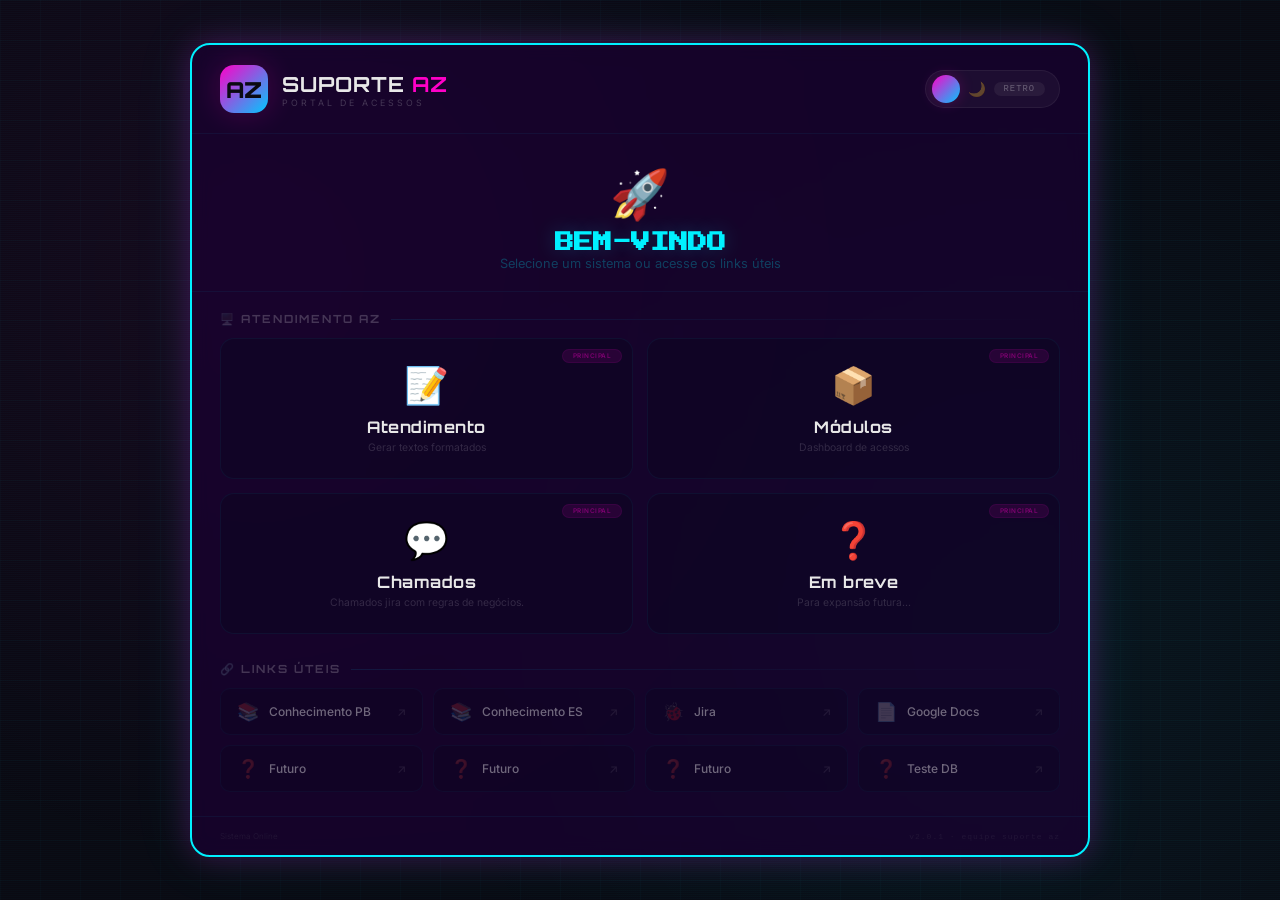
<file: index.html>
<!DOCTYPE html>
<html lang="pt-BR">

<head>
    <meta charset="UTF-8">
    <meta name="viewport" content="width=device-width, initial-scale=1.0">
    <title>Atendimento AZ - Hub</title>
    <link
        href="https://fonts.googleapis.com/css2?family=Press+Start+2P&family=Orbitron:wght@400;700;900&family=Inter:wght@300;400;600;700;800&display=swap"
        rel="stylesheet">
    <style>
        /* ============================================================
           RESET E CONFIGURAÇÕES GERAIS
           ============================================================ */
        * {
            margin: 0;
            padding: 0;
            box-sizing: border-box;
        }

        body {
            background-color: #0a0a12;
            color: #00f0ff;
            font-family: 'Inter', sans-serif;
            min-height: 100vh;
            display: flex;
            justify-content: center;
            align-items: center;
            position: relative;
            transition: background-color 0.4s ease, color 0.4s ease;
            padding: 20px;
        }

        /* EFEITO DE PARTÍCULAS (ESTRELAS) */
        body::before {
            content: '';
            position: fixed;
            top: 0;
            left: 0;
            width: 100%;
            height: 100%;
            background:
                radial-gradient(circle at 20% 30%, rgba(255, 0, 240, 0.05) 0%, transparent 50%),
                radial-gradient(circle at 80% 70%, rgba(0, 240, 255, 0.05) 0%, transparent 50%);
            pointer-events: none;
            z-index: 0;
            transition: background 0.4s ease;
        }

        .star {
            position: fixed;
            background: white;
            border-radius: 50%;
            animation: twinkle var(--duration) infinite ease-in-out;
            opacity: 0;
            z-index: 0;
            pointer-events: none;
        }

        @keyframes twinkle {

            0%,
            100% {
                opacity: 0;
            }

            50% {
                opacity: var(--opacity);
            }
        }

        /* EFEITO DE SCANLINES */
        .scanlines {
            position: fixed;
            top: 0;
            left: 0;
            width: 100%;
            height: 100%;
            background: linear-gradient(rgba(0, 240, 255, 0.02) 1px, transparent 1px);
            background-size: 100% 2px;
            pointer-events: none;
            z-index: 1;
            animation: scanline 8s linear infinite;
            transition: background 0.4s ease;
        }

        @keyframes scanline {
            0% {
                background-position: 0 0;
            }

            100% {
                background-position: 0 100%;
            }
        }

        /* EFEITO DE GRID */
        .grid-bg {
            position: fixed;
            top: 0;
            left: 0;
            width: 100%;
            height: 100%;
            background:
                linear-gradient(rgba(0, 240, 255, 0.02) 1px, transparent 1px),
                linear-gradient(90deg, rgba(0, 240, 255, 0.02) 1px, transparent 1px);
            background-size: 40px 40px;
            pointer-events: none;
            z-index: 0;
            transition: background 0.4s ease;
        }

        /* ============================================================
           CONTAINER PRINCIPAL
           ============================================================ */
        .portal-container {
            position: relative;
            z-index: 10;
            width: 100%;
            max-width: 900px;
            padding: 0;
            background: rgba(26, 0, 51, 0.7);
            border: 2px solid #00f0ff;
            border-radius: 20px;
            box-shadow:
                0 0 30px rgba(255, 0, 240, 0.2),
                0 0 60px rgba(0, 240, 255, 0.1);
            backdrop-filter: blur(10px);
            transition: all 0.4s ease;
            overflow: hidden;
        }

        /* ============================================================
           HEADER
           ============================================================ */
        .portal-header {
            display: flex;
            justify-content: space-between;
            align-items: center;
            padding: 20px 28px;
            border-bottom: 1px solid rgba(0, 200, 255, 0.06);
            flex-wrap: wrap;
            gap: 12px;
        }

        .logo-area {
            display: flex;
            align-items: center;
            gap: 14px;
        }

        .logo-box {
            width: 48px;
            height: 48px;
            background: linear-gradient(135deg, #ff00c8, #00c8ff);
            border-radius: 14px;
            display: flex;
            align-items: center;
            justify-content: center;
            font-family: 'Orbitron', sans-serif;
            font-size: 22px;
            font-weight: 900;
            color: #0a0a12;
            box-shadow: 0 0 30px rgba(255, 0, 200, 0.2);
            transition: all 0.4s ease;
        }

        .logo-text h1 {
            font-family: 'Orbitron', sans-serif;
            font-size: 1.3rem;
            font-weight: 700;
            color: #e8e8e8;
            letter-spacing: 1px;
            transition: color 0.4s ease;
        }

        .logo-text h1 span {
            color: #ff00c8;
            transition: color 0.4s ease;
        }

        .logo-text .subtitle {
            font-size: 0.55rem;
            color: rgba(255, 255, 255, 0.2);
            letter-spacing: 3px;
            text-transform: uppercase;
        }

        .header-actions {
            display: flex;
            align-items: center;
            gap: 12px;
        }

        /* TOGGLE THEME */
        .toggle-theme {
            display: flex;
            align-items: center;
            gap: 8px;
            padding: 4px 14px 4px 6px;
            background: rgba(255, 255, 255, 0.04);
            border: 1px solid rgba(255, 255, 255, 0.06);
            border-radius: 30px;
            cursor: pointer;
            transition: all 0.3s ease;
            font-size: 0.7rem;
            color: rgba(255, 255, 255, 0.3);
            flex-shrink: 0;
        }

        .toggle-theme:hover {
            border-color: rgba(255, 255, 255, 0.12);
            transform: scale(1.02);
        }

        .toggle-theme .thumb {
            width: 28px;
            height: 28px;
            border-radius: 50%;
            transition: all 0.4s ease;
            display: flex;
            align-items: center;
            justify-content: center;
            font-size: 11px;
            font-weight: bold;
            color: white;
            background: linear-gradient(135deg, #ff00c8, #00c8ff);
            box-shadow: 0 0 15px rgba(255, 0, 200, 0.2);
            flex-shrink: 0;
        }

        .toggle-theme .theme-label {
            transition: all 0.3s ease;
            font-size: 0.9rem;
        }

        .toggle-theme .theme-badge {
            background: rgba(255, 255, 255, 0.06);
            padding: 2px 10px;
            border-radius: 12px;
            font-size: 0.55rem;
            font-family: 'Courier New', monospace;
            letter-spacing: 1px;
            transition: all 0.3s ease;
        }

        /* ============================================================
           HERO
           ============================================================ */
        .hero-section {
            padding: 30px 28px 20px;
            text-align: center;
            border-bottom: 1px solid rgba(0, 200, 255, 0.06);
        }

        .hero-section .hero-icon {
            font-size: 48px;
            display: block;
            margin-bottom: 10px;
            animation: float 3s ease-in-out infinite;
        }

        @keyframes float {

            0%,
            100% {
                transform: translateY(0px);
            }

            50% {
                transform: translateY(-8px);
            }
        }

        .hero-section h2 {
            font-family: 'Press Start 2P', cursive;
            font-size: 1.2rem;
            color: #00f0ff;
            text-shadow: 0 0 20px rgba(0, 240, 255, 0.2);
            transition: color 0.4s ease, text-shadow 0.4s ease;
        }

        .hero-section p {
            font-size: 0.8rem;
            color: rgba(0, 240, 255, 0.25);
            margin-top: 4px;
            transition: color 0.4s ease;
        }

        /* ============================================================
           SEÇÃO: SISTEMA AZ (FORMULÁRIO + MÓDULOS)
           ============================================================ */
        .section-title {
            display: flex;
            align-items: center;
            gap: 10px;
            padding: 20px 28px 12px;
            font-family: 'Orbitron', sans-serif;
            font-size: 0.7rem;
            font-weight: 700;
            color: rgba(255, 255, 255, 0.2);
            text-transform: uppercase;
            letter-spacing: 2px;
            transition: color 0.4s ease;
        }

        .section-title .line {
            flex: 1;
            height: 1px;
            background: linear-gradient(90deg, rgba(0, 200, 255, 0.1), transparent);
        }

        .system-grid {
            display: grid;
            grid-template-columns: 1fr 1fr;
            gap: 14px;
            padding: 0 28px 8px;
        }

        .system-card {
            background: rgba(10, 5, 30, 0.4);
            border: 1px solid rgba(0, 200, 255, 0.06);
            border-radius: 14px;
            padding: 24px 20px;
            text-align: center;
            cursor: pointer;
            transition: all 0.3s ease;
            text-decoration: none;
            color: inherit;
            position: relative;
            overflow: hidden;
        }

        .system-card::before {
            content: '';
            position: absolute;
            top: 0;
            left: 0;
            width: 100%;
            height: 3px;
            background: linear-gradient(90deg, #ff00c8, #00c8ff);
            opacity: 0;
            transition: opacity 0.3s ease;
        }

        .system-card:hover {
            transform: translateY(-4px);
            border-color: rgba(0, 200, 255, 0.2);
            background: rgba(10, 5, 30, 0.7);
            box-shadow: 0 8px 30px rgba(0, 0, 0, 0.4);
        }

        .system-card:hover::before {
            opacity: 1;
        }

        .system-card:active {
            transform: scale(0.97);
        }

        .system-card .card-icon {
            font-size: 36px;
            display: block;
            margin-bottom: 10px;
            transition: transform 0.3s ease;
        }

        .system-card:hover .card-icon {
            transform: scale(1.1);
        }

        .system-card .card-title {
            font-family: 'Orbitron', sans-serif;
            font-size: 1rem;
            font-weight: 700;
            color: #e8e8e8;
            letter-spacing: 0.5px;
            transition: color 0.3s ease;
        }

        .system-card .card-desc {
            font-size: 0.65rem;
            color: rgba(255, 255, 255, 0.15);
            margin-top: 4px;
            transition: color 0.3s ease;
        }

        .system-card .card-badge {
            position: absolute;
            top: 10px;
            right: 10px;
            font-size: 0.4rem;
            padding: 2px 10px;
            border-radius: 12px;
            text-transform: uppercase;
            letter-spacing: 0.5px;
            font-weight: 600;
            background: rgba(255, 0, 200, 0.1);
            color: rgba(255, 0, 200, 0.4);
            border: 1px solid rgba(255, 0, 200, 0.08);
        }

        /* ============================================================
           SEÇÃO: LINKS EXTERNOS
           ============================================================ */
        .external-section {
            padding: 0 28px 24px;
        }

        .external-grid {
            display: grid;
            grid-template-columns: repeat(auto-fill, minmax(180px, 1fr));
            gap: 10px;
        }

        .external-link {
            display: flex;
            align-items: center;
            gap: 10px;
            padding: 12px 16px;
            background: rgba(10, 5, 30, 0.3);
            border: 1px solid rgba(0, 200, 255, 0.04);
            border-radius: 10px;
            text-decoration: none;
            color: rgba(255, 255, 255, 0.4);
            transition: all 0.3s ease;
            font-size: 0.75rem;
            font-weight: 500;
        }

        .external-link:hover {
            background: rgba(10, 5, 30, 0.6);
            border-color: rgba(0, 200, 255, 0.12);
            color: #e8e8e8;
            transform: translateX(4px);
        }

        .external-link .link-icon {
            font-size: 18px;
            flex-shrink: 0;
            opacity: 0.5;
            transition: opacity 0.3s ease;
        }

        .external-link:hover .link-icon {
            opacity: 1;
        }

        .external-link .link-label {
            flex: 1;
        }

        .external-link .link-arrow {
            font-size: 12px;
            opacity: 0.2;
            transition: opacity 0.3s ease;
        }

        .external-link:hover .link-arrow {
            opacity: 0.6;
        }

        /* ============================================================
           RODAPÉ
           ============================================================ */
        .portal-footer {
            display: flex;
            justify-content: space-between;
            align-items: center;
            padding: 14px 28px;
            border-top: 1px solid rgba(0, 200, 255, 0.06);
            font-size: 0.5rem;
            color: rgba(255, 255, 255, 0.06);
            transition: border-color 0.4s ease, color 0.4s ease;
            flex-wrap: wrap;
            gap: 8px;
        }

        .portal-footer .version {
            font-family: 'Courier New', monospace;
            letter-spacing: 1px;
        }

        /* ============================================================
           TOAST
           ============================================================ */
        #toast {
            position: fixed;
            bottom: -50px;
            left: 50%;
            transform: translateX(-50%);
            background: rgba(26, 0, 51, 0.9);
            color: #00f0ff;
            padding: 10px 22px;
            border: 1px solid #00f0ff;
            box-shadow: 0 0 15px rgba(0, 240, 255, 0.5);
            font-family: 'Courier New', monospace;
            z-index: 100;
            opacity: 0;
            transition: all 0.3s ease;
            border-radius: 8px;
            font-size: 0.8rem;
        }

        #toast.show {
            bottom: 30px;
            opacity: 1;
        }

        /* ============================================================
           MODO AZ (CORES DA EMPRESA)
           ============================================================ */
        body.az-mode {
            background-color: #0f1a24;
            color: #d4e8f0;
        }

        body.az-mode .portal-container {
            background: rgba(18, 40, 58, 0.92);
            border-color: #2a5a7a;
            box-shadow: 0 0 30px rgba(24, 61, 87, 0.3), inset 0 0 60px rgba(24, 61, 87, 0.05);
        }

        body.az-mode .logo-box {
            background: linear-gradient(135deg, #EA4F23, #183D57);
        }

        body.az-mode .logo-text h1 {
            color: #d4e8f0;
        }

        body.az-mode .logo-text h1 span {
            color: #EA4F23;
        }

        body.az-mode .hero-section h2 {
            color: #d4e8f0;
            text-shadow: 0 0 20px rgba(24, 61, 87, 0.3);
        }

        body.az-mode .hero-section p {
            color: rgba(180, 210, 220, 0.25);
        }

        body.az-mode .system-card {
            background: rgba(18, 40, 58, 0.4);
            border-color: rgba(42, 90, 122, 0.15);
        }

        body.az-mode .system-card:hover {
            background: rgba(18, 40, 58, 0.7);
            border-color: rgba(234, 79, 35, 0.25);
        }

        body.az-mode .system-card::before {
            background: linear-gradient(90deg, #EA4F23, #183D57);
        }

        body.az-mode .system-card .card-title {
            color: #d4e8f0;
        }

        body.az-mode .system-card .card-desc {
            color: rgba(180, 210, 220, 0.15);
        }

        body.az-mode .system-card .card-badge {
            background: rgba(234, 79, 35, 0.12);
            color: rgba(234, 79, 35, 0.4);
            border-color: rgba(234, 79, 35, 0.08);
        }

        body.az-mode .external-link {
            background: rgba(18, 40, 58, 0.3);
            border-color: rgba(42, 90, 122, 0.08);
            color: rgba(180, 210, 220, 0.4);
        }

        body.az-mode .external-link:hover {
            background: rgba(18, 40, 58, 0.6);
            border-color: rgba(234, 79, 35, 0.15);
            color: #d4e8f0;
        }

        body.az-mode .section-title {
            color: rgba(180, 210, 220, 0.2);
        }

        body.az-mode .section-title .line {
            background: linear-gradient(90deg, rgba(42, 90, 122, 0.2), transparent);
        }

        body.az-mode .portal-footer {
            border-color: rgba(42, 90, 122, 0.1);
            color: rgba(180, 210, 220, 0.06);
        }

        body.az-mode .toggle-theme {
            background: rgba(42, 90, 122, 0.15);
            border-color: rgba(42, 90, 122, 0.2);
            color: rgba(180, 210, 220, 0.5);
        }

        body.az-mode .toggle-theme:hover {
            border-color: rgba(234, 79, 35, 0.3);
        }

        body.az-mode .toggle-theme .thumb {
            background: linear-gradient(135deg, #EA4F23, #183D57);
            box-shadow: 0 0 20px rgba(234, 79, 35, 0.3);
        }

        body.az-mode .toggle-theme .theme-badge {
            background: rgba(42, 90, 122, 0.2);
            color: #b8d4e0;
        }

        body.az-mode::before {
            background:
                radial-gradient(circle at 20% 30%, rgba(234, 79, 35, 0.04) 0%, transparent 50%),
                radial-gradient(circle at 80% 70%, rgba(24, 61, 87, 0.04) 0%, transparent 50%);
        }

        body.az-mode .scanlines {
            background: linear-gradient(rgba(42, 90, 122, 0.04) 1px, transparent 1px);
        }

        body.az-mode .grid-bg {
            background:
                linear-gradient(rgba(42, 90, 122, 0.05) 1px, transparent 1px),
                linear-gradient(90deg, rgba(42, 90, 122, 0.05) 1px, transparent 1px);
        }

        body.az-mode .star {
            background: #b8d4e0;
        }

        body.az-mode #toast {
            background: rgba(18, 40, 58, 0.95);
            color: #d4e8f0;
            border-color: #EA4F23;
            box-shadow: 0 0 30px rgba(234, 79, 35, 0.15);
        }

        /* ============================================================
           RESPONSIVIDADE
           ============================================================ */
        @media (max-width: 768px) {
            .portal-container {
                border-radius: 16px;
            }

            .portal-header {
                padding: 16px 20px;
            }

            .logo-box {
                width: 40px;
                height: 40px;
                font-size: 18px;
            }

            .logo-text h1 {
                font-size: 1.1rem;
            }

            .hero-section {
                padding: 24px 20px 16px;
            }

            .hero-section h2 {
                font-size: 1rem;
            }

            .hero-section .hero-icon {
                font-size: 38px;
            }

            .system-grid {
                grid-template-columns: 1fr;
                padding: 0 20px 8px;
                gap: 10px;
            }

            .system-card {
                padding: 20px 16px;
            }

            .system-card .card-icon {
                font-size: 30px;
            }

            .system-card .card-title {
                font-size: 0.9rem;
            }

            .external-section {
                padding: 0 20px 20px;
            }

            .external-grid {
                grid-template-columns: 1fr;
            }

            .external-link {
                padding: 10px 14px;
            }

            .section-title {
                padding: 16px 20px 10px;
                font-size: 0.6rem;
            }

            .portal-footer {
                flex-direction: column;
                text-align: center;
                padding: 10px 20px;
                gap: 4px;
            }

            .toggle-theme {
                padding: 3px 10px 3px 4px;
            }

            .toggle-theme .thumb {
                width: 22px;
                height: 22px;
                font-size: 9px;
            }

            .toggle-theme .theme-badge {
                font-size: 0.5rem;
                padding: 1px 8px;
            }
        }

        @media (max-width: 480px) {
            .portal-header {
                padding: 12px 16px;
            }

            .logo-text h1 {
                font-size: 0.9rem;
            }

            .logo-box {
                width: 34px;
                height: 34px;
                font-size: 15px;
            }

            .hero-section {
                padding: 16px 16px 12px;
            }

            .hero-section h2 {
                font-size: 0.8rem;
            }

            .hero-section .hero-icon {
                font-size: 30px;
            }

            .hero-section p {
                font-size: 0.65rem;
            }

            .system-grid {
                padding: 0 16px 6px;
            }

            .system-card {
                padding: 16px 14px;
            }

            .system-card .card-icon {
                font-size: 26px;
                margin-bottom: 6px;
            }

            .system-card .card-title {
                font-size: 0.8rem;
            }

            .system-card .card-desc {
                font-size: 0.55rem;
            }

            .system-card .card-badge {
                font-size: 0.35rem;
                padding: 1px 8px;
                top: 8px;
                right: 8px;
            }

            .external-section {
                padding: 0 16px 16px;
            }

            .external-link {
                font-size: 0.65rem;
                padding: 8px 12px;
            }

            .external-link .link-icon {
                font-size: 16px;
            }

            .section-title {
                padding: 12px 16px 8px;
                font-size: 0.5rem;
            }

            .portal-footer {
                font-size: 0.45rem;
                padding: 8px 16px;
            }

            #toast {
                font-size: 0.7rem;
                padding: 8px 16px;
                max-width: 90%;
                text-align: center;
            }
        }
    </style>
</head>

<body>
    <!-- EFEITOS DE FUNDO -->
    <div class="grid-bg"></div>
    <div class="scanlines"></div>

    <!-- ESTRELAS -->
    <div id="stars-container"></div>

    <!-- ============================================================
    PORTAL PRINCIPAL
    ============================================================ -->
    <div class="portal-container">

        <!-- HEADER -->
        <header class="portal-header">
            <div class="logo-area">
                <div class="logo-box">AZ</div>
                <div class="logo-text">
                    <h1>SUPORTE <span>AZ</span></h1>
                    <div class="subtitle">Portal de Acessos</div>
                </div>
            </div>
            <div class="header-actions">
                <div class="toggle-theme" id="toggleTheme" title="Alternar tema">
                    <span class="thumb" id="themeThumb"></span>
                    <span class="theme-label" id="themeLabel">🌙</span>
                    <span class="theme-badge" id="themeBadge">RETRO</span>
                </div>
            </div>
        </header>

        <!-- HERO -->
        <section class="hero-section">
            <span class="hero-icon">🚀</span>
            <h2>BEM-VINDO</h2>
            <p>Selecione um sistema ou acesse os links úteis</p>
        </section>

        <!-- ============================================================
        SISTEMA AZ
        ============================================================ -->
        <div class="section-title">
            <span>🖥️ Atendimento AZ</span>
            <span class="line"></span>
        </div>

        <div class="system-grid">
            <!-- ATENDIMENTO -->
            <a href="formulario.html" target="_blank" class="system-card">
                <span class="card-badge">PRINCIPAL</span>
                <span class="card-icon">📝</span>
                <div class="card-title">Atendimento</div>
                <div class="card-desc">Gerar textos formatados</div>
            </a>

            <!-- MÓDULOS -->
            <a href="modulos.html" target="_blank" class="system-card">
                <span class="card-badge">PRINCIPAL</span>
                <span class="card-icon">📦</span>
                <div class="card-title">Módulos</div>
                <div class="card-desc">Dashboard de acessos</div>
            </a>

            <!-- BASE DE CHAMADOS -->
            <a href="chamados.html" target="_blank" class="system-card">
                <span class="card-badge">PRINCIPAL</span>
                <span class="card-icon">💬</span>
                <div class="card-title">Chamados</div>
                <div class="card-desc">Chamados jira com regras de negócios.</div>
            </a>

            <!-- PARA ADIÇÃO FUTURA -->
            <a href="" target="_self" class="system-card">
                <span class="card-badge">PRINCIPAL</span>
                <span class="card-icon">❓</span>
                <div class="card-title">Em breve</div>
                <div class="card-desc">Para expansão futura...</div>
            </a>
        </div>

        <!-- ============================================================
        LINKS EXTERNOS
        ============================================================ -->
        <div class="section-title">
            <span>🔗 Links Úteis</span>
            <span class="line"></span>
        </div>

        <div class="external-section">
            <div class="external-grid">
                <!-- Links de exemplo - edite aqui -->
                <a href="https://aztecnologia.atlassian.net/wiki/spaces/BDCPB/overview" target="_blank" class="external-link">
                    <span class="link-icon">📚</span>
                    <span class="link-label">Conhecimento PB</span>
                    <span class="link-arrow">↗</span>
                </a>

                <a href="https://confluence.atlassian.com" target="_blank" class="external-link">
                    <span class="link-icon">📚</span>
                    <span class="link-label">Conhecimento ES</span>
                    <span class="link-arrow">↗</span>
                </a>

                <a href="https://www.atlassian.com/software/jira" target="_blank" class="external-link">
                    <span class="link-icon">🐞</span>
                    <span class="link-label">Jira</span>
                    <span class="link-arrow">↗</span>
                </a>
                <a href="https://docs.google.com" target="_blank" class="external-link">
                    <span class="link-icon">📄</span>
                    <span class="link-label">Google Docs</span>
                    <span class="link-arrow">↗</span>
                </a>
                <a href="#" class="external-link" onclick="showToast('📋 Em breve.')">
                    <span class="link-icon">❓</span>
                    <span class="link-label">Futuro</span>
                    <span class="link-arrow">↗</span>
                </a>
                <a href="#" class="external-link" onclick="showToast('📋 Em breve.')">
                    <span class="link-icon">❓</span>
                    <span class="link-label">Futuro</span>
                    <span class="link-arrow">↗</span>
                </a>
                <a href="#" class="external-link" onclick="showToast('📋 Em breve.')">
                    <span class="link-icon">❓</span>
                    <span class="link-label">Futuro</span>
                    <span class="link-arrow">↗</span>
                </a>
                <a href="teste.html" class="external-link" onclick="showToast('📋 Em breve.')">
                    <span class="link-icon">❓</span>
                    <span class="link-label">Teste DB</span>
                    <span class="link-arrow">↗</span>
                </a>

            </div>
        </div>

        <!-- RODAPÉ -->
        <footer class="portal-footer">
            <span>Sistema Online</span>
            <span class="version">v2.0.1 · equipe suporte az</span>
        </footer>

    </div>

    <!-- ============================================================
    TOAST
    ============================================================ -->
    <div id="toast">📋</div>

    <!-- ============================================================
    SCRIPT
    ============================================================ -->
    <script>
        // ============================================================
        // ESTRELAS
        // ============================================================
        function createStars() {
            const container = document.getElementById('stars-container');
            const starsCount = 80;
            for (let i = 0; i < starsCount; i++) {
                const star = document.createElement('div');
                star.classList.add('star');
                const x = Math.random() * 100;
                const y = Math.random() * 100;
                const size = Math.random() * 2 + 0.5;
                const opacity = Math.random() * 0.5 + 0.1;
                const duration = Math.random() * 3 + 2;
                star.style.cssText = `
                    left: ${x}%;
                    top: ${y}%;
                    width: ${size}px;
                    height: ${size}px;
                    --opacity: ${opacity};
                    --duration: ${duration}s;
                `;
                container.appendChild(star);
            }
        }
        createStars();

        // ============================================================
        // TOAST
        // ============================================================
        function showToast(message) {
            const toast = document.getElementById('toast');
            toast.textContent = message;
            toast.classList.add('show');
            clearTimeout(toast._timer);
            toast._timer = setTimeout(() => {
                toast.classList.remove('show');
            }, 2500);
        }

        // ============================================================
        // MODO RETRO / AZ
        // ============================================================
        const toggleTheme = document.getElementById('toggleTheme');
        const themeLabel = document.getElementById('themeLabel');
        const themeBadge = document.getElementById('themeBadge');
        const themeThumb = document.getElementById('themeThumb');

        function toggleModo() {
            if (document.body.classList.contains('az-mode')) {
                document.body.classList.remove('az-mode');
                document.body.classList.add('retro-mode');
                themeLabel.textContent = '🌙';
                themeBadge.textContent = 'RETRO';
                themeThumb.textContent = '';
                localStorage.setItem('tema-portal', 'retro');
            } else {
                document.body.classList.remove('retro-mode');
                document.body.classList.add('az-mode');
                themeLabel.textContent = '🏢';
                themeBadge.textContent = 'AZ';
                themeThumb.textContent = 'AZ';
                localStorage.setItem('tema-portal', 'az');
            }
        }

        toggleTheme.addEventListener('click', toggleModo);

        // Carregar tema salvo
        const temaSalvo = localStorage.getItem('tema-portal');
        if (temaSalvo === 'az') {
            document.body.classList.add('az-mode');
            themeLabel.textContent = '🏢';
            themeBadge.textContent = 'AZ';
            themeThumb.textContent = 'AZ';
        } else {
            document.body.classList.add('retro-mode');
            themeLabel.textContent = '🌙';
            themeBadge.textContent = 'RETRO';
            themeThumb.textContent = '';
        }

        // ============================================================
        // EFEITO NOS BOTÕES
        // ============================================================
        document.querySelectorAll('.system-card[href]').forEach(btn => {
            btn.addEventListener('click', function (e) {
                this.style.transform = 'scale(0.97)';
                setTimeout(() => {
                    this.style.transform = '';
                }, 150);
            });
        });

        // ============================================================
        // SHORTCUTS
        // ============================================================
        document.addEventListener('keydown', function (e) {
            if (e.ctrlKey || e.metaKey) {
                switch (e.key.toLowerCase()) {
                    case 'f':
                        e.preventDefault();
                        window.open('formulario.html', '_blank');
                        break;
                    case 'm':
                        e.preventDefault();
                        window.open('modulos.html', '_blank');
                        break;
                }
            }
        });

        console.log('🚀 Portal AZ - Hub carregado!');
        console.log('📌 Atalhos: Ctrl+F (Formulário) | Ctrl+M (Módulos)');
        console.log('💡 Tema salvo:', temaSalvo || 'retro (padrão)');
        console.log('🔗 Edite os links externos no HTML (seção "Links Úteis")');
    </script>
</body>

</html>
</file>
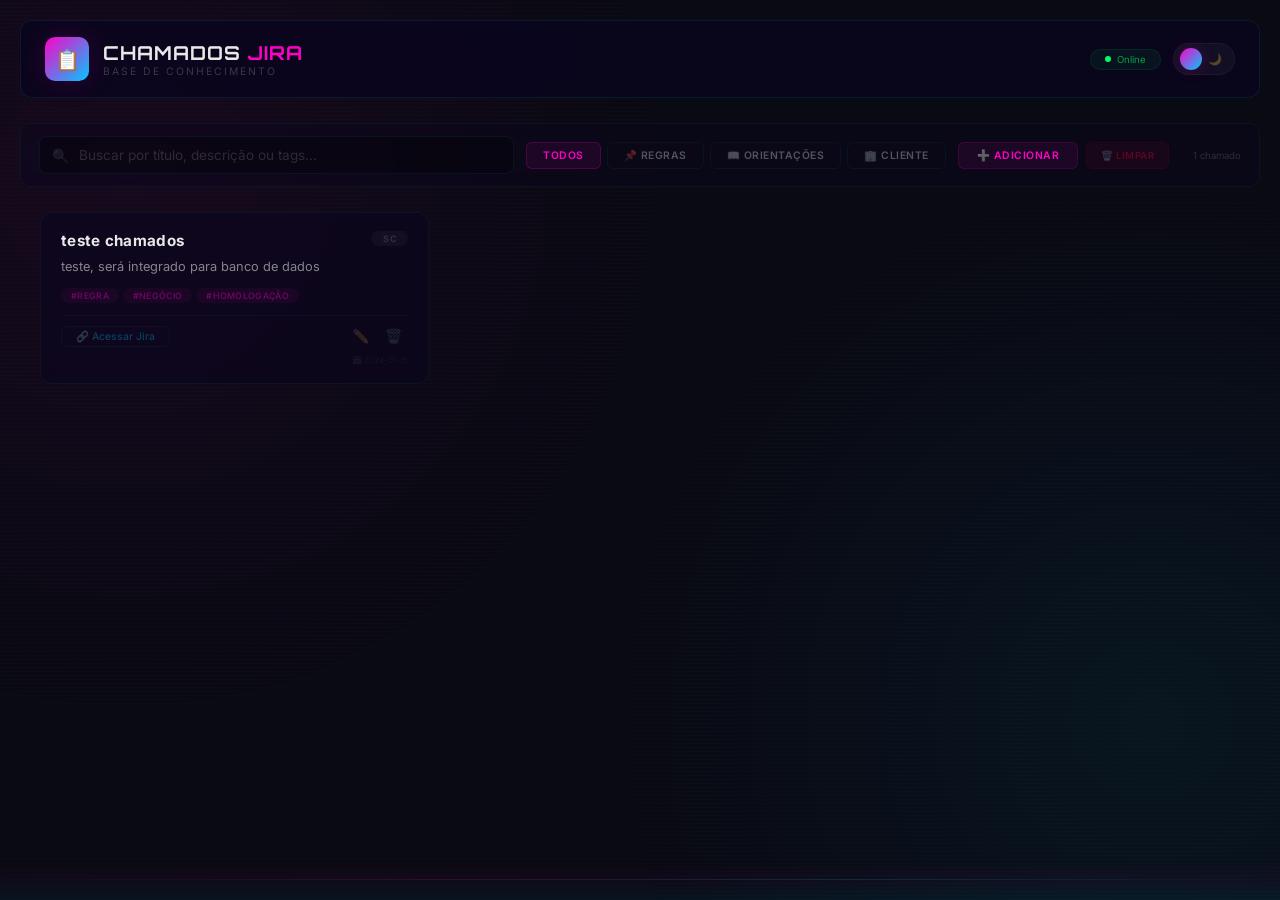
<file: chamados.html>
<!DOCTYPE html>
<html lang="pt-br">
<head>
    <meta charset="UTF-8">
    <meta name="viewport" content="width=device-width, initial-scale=1.0">
    <title>Base de Chamados - Jira</title>
    <style>
        /* ============================================================
           FONTES
           ============================================================ */
        @import url('https://fonts.googleapis.com/css2?family=Orbitron:wght@400;700;900&family=Inter:wght@300;400;600;700&display=swap');

        * {
            margin: 0;
            padding: 0;
            box-sizing: border-box;
        }

        body {
            background: #0a0a12;
            color: #e8e8e8;
            font-family: 'Inter', sans-serif;
            min-height: 100vh;
            padding: 20px;
            position: relative;
            overflow-x: hidden;
            transition: background 0.4s ease, color 0.4s ease;
        }

        /* ============================================================
           MODO CLARO
           ============================================================ */
        body.light-mode {
            background: #f0edf5;
            color: #1a1a2e;
        }

        body.light-mode .header {
            background: rgba(255, 255, 255, 0.85);
            border-color: rgba(0, 200, 255, 0.2);
            box-shadow: 0 4px 30px rgba(0, 0, 0, 0.06);
        }

        body.light-mode .header h1 {
            color: #1a1a2e;
        }

        body.light-mode .header h1 span {
            color: #d4008a;
        }

        body.light-mode .chamado-card {
            background: rgba(255, 255, 255, 0.85);
            border-color: rgba(0, 0, 0, 0.06);
            box-shadow: 0 2px 12px rgba(0, 0, 0, 0.04);
        }

        body.light-mode .chamado-card:hover {
            background: rgba(255, 255, 255, 0.95);
            border-color: rgba(0, 200, 255, 0.15);
            box-shadow: 0 8px 30px rgba(0, 0, 0, 0.08);
        }

        body.light-mode .chamado-card .titulo {
            color: #1a1a2e;
        }

        body.light-mode .chamado-card .descricao {
            color: rgba(0, 0, 0, 0.6);
        }

        body.light-mode .chamado-card .cliente {
            color: rgba(0, 0, 0, 0.4);
            background: rgba(0, 0, 0, 0.04);
        }

        body.light-mode .chamado-card .tag {
            background: rgba(212, 0, 138, 0.08);
            color: #d4008a;
        }

        body.light-mode .chamado-card .link-chamado {
            color: rgba(0, 100, 200, 0.5);
            border-color: rgba(0, 100, 200, 0.1);
        }

        body.light-mode .chamado-card .link-chamado:hover {
            color: #0066cc;
            border-color: rgba(0, 100, 200, 0.2);
            background: rgba(0, 100, 200, 0.04);
        }

        body.light-mode .controls {
            background: rgba(255, 255, 255, 0.6);
            border-color: rgba(0, 0, 0, 0.04);
        }

        body.light-mode .search-box {
            background: rgba(0, 0, 0, 0.04);
            border-color: rgba(0, 0, 0, 0.06);
        }

        body.light-mode .search-box input {
            color: #1a1a2e;
        }

        body.light-mode .search-box input::placeholder {
            color: rgba(0, 0, 0, 0.2);
        }

        body.light-mode .search-box .icon {
            color: rgba(0, 0, 0, 0.2);
        }

        body.light-mode .filtros-botoes button {
            color: rgba(0, 0, 0, 0.4);
            border-color: rgba(0, 0, 0, 0.06);
        }

        body.light-mode .filtros-botoes button:hover {
            background: rgba(0, 0, 0, 0.04);
            color: rgba(0, 0, 0, 0.7);
        }

        body.light-mode .filtros-botoes button.active {
            background: rgba(212, 0, 138, 0.08);
            border-color: rgba(212, 0, 138, 0.2);
            color: #d4008a;
        }

        body.light-mode .result-count {
            color: rgba(0, 0, 0, 0.15);
        }

        body.light-mode .badge-online {
            background: rgba(0, 200, 100, 0.08);
            border-color: rgba(0, 200, 100, 0.15);
            color: rgba(0, 150, 80, 0.8);
        }

        body.light-mode .badge-online .dot {
            background: #00cc66;
        }

        body.light-mode .logo-box {
            background: linear-gradient(135deg, #d4008a, #0066cc);
            color: #fff;
        }

        body.light-mode .header .subtitle {
            color: rgba(0, 0, 0, 0.2);
        }

        body.light-mode .toggle-theme {
            background: rgba(0, 0, 0, 0.04);
            border-color: rgba(0, 0, 0, 0.06);
            color: rgba(0, 0, 0, 0.3);
        }

        body.light-mode .toggle-theme:hover {
            border-color: rgba(0, 0, 0, 0.1);
        }

        body.light-mode .btn-adicionar {
            background: rgba(212, 0, 138, 0.08);
            border-color: rgba(212, 0, 138, 0.2);
            color: #d4008a;
        }

        body.light-mode .btn-adicionar:hover {
            background: rgba(212, 0, 138, 0.15);
        }

        body.light-mode .btn-limpar {
            background: rgba(200, 0, 50, 0.06);
            border-color: rgba(200, 0, 50, 0.1);
            color: rgba(200, 0, 50, 0.5);
        }

        body.light-mode .btn-limpar:hover {
            background: rgba(200, 0, 50, 0.1);
            color: rgba(200, 0, 50, 0.7);
        }

        body.light-mode .modal-content {
            background: rgba(255, 255, 255, 0.95);
            border-color: rgba(0, 0, 0, 0.06);
        }

        body.light-mode .modal-header {
            border-color: rgba(0, 0, 0, 0.06);
        }

        body.light-mode .modal-header h2 {
            color: #1a1a2e;
        }

        body.light-mode .modal-content label {
            color: rgba(0, 0, 0, 0.6);
        }

        body.light-mode .modal-content input,
        body.light-mode .modal-content textarea,
        body.light-mode .modal-content select {
            background: rgba(255, 255, 255, 0.8);
            border-color: rgba(0, 0, 0, 0.1);
            color: #1a1a2e;
        }

        body.light-mode .modal-content input:focus,
        body.light-mode .modal-content textarea:focus,
        body.light-mode .modal-content select:focus {
            border-color: #d4008a;
        }

        body.light-mode .modal-footer .btn-salvar {
            background: linear-gradient(135deg, #d4008a, #0066cc);
            color: #fff;
        }

        body.light-mode .modal-footer .btn-cancelar {
            background: rgba(200, 0, 50, 0.06);
            border-color: rgba(200, 0, 50, 0.1);
            color: rgba(200, 0, 50, 0.5);
        }

        body.light-mode .modal-footer .btn-cancelar:hover {
            background: rgba(200, 0, 50, 0.1);
            color: rgba(200, 0, 50, 0.7);
        }

        body.light-mode .empty-state {
            color: rgba(0, 0, 0, 0.06);
        }

        body.light-mode .toggle-theme .thumb {
            transform: translateX(0px);
            background: linear-gradient(135deg, #f0c000, #ff8800);
        }

        body.light-mode .modal-close {
            color: rgba(0, 0, 0, 0.2);
        }

        body.light-mode .modal-close:hover {
            color: #d4008a;
        }

        body.light-mode .chamado-card .btn-excluir {
            color: rgba(200, 0, 50, 0.3);
        }

        body.light-mode .chamado-card .btn-excluir:hover {
            color: #cc0033;
        }

        body.light-mode .chamado-card .btn-editar {
            color: rgba(0, 100, 200, 0.3);
        }

        body.light-mode .chamado-card .btn-editar:hover {
            color: #0066cc;
        }

        body.light-mode .toast {
            background: rgba(255, 255, 255, 0.9);
            color: #1a1a2e;
            border-color: #d4008a;
            box-shadow: 0 0 30px rgba(212, 0, 138, 0.1);
        }

        /* ============================================================
           FUNDO RETROWAVE
           ============================================================ */
        body::before {
            content: '';
            position: fixed;
            top: 0;
            left: 0;
            width: 100%;
            height: 100%;
            background:
                radial-gradient(circle at 10% 20%, rgba(255, 0, 200, 0.06) 0%, transparent 40%),
                radial-gradient(circle at 90% 80%, rgba(0, 200, 255, 0.06) 0%, transparent 40%),
                repeating-linear-gradient(0deg,
                    rgba(0, 200, 255, 0.015) 0px,
                    rgba(0, 200, 255, 0.015) 1px,
                    transparent 1px,
                    transparent 4px);
            pointer-events: none;
            z-index: 0;
        }

        body.light-mode::before {
            background:
                radial-gradient(circle at 10% 20%, rgba(212, 0, 138, 0.04) 0%, transparent 40%),
                radial-gradient(circle at 90% 80%, rgba(0, 100, 200, 0.04) 0%, transparent 40%);
        }

        .retro-lines {
            position: fixed;
            bottom: 0;
            left: 0;
            width: 100%;
            height: 40px;
            background: linear-gradient(180deg, transparent 0%, rgba(255, 0, 200, 0.03) 40%, rgba(0, 200, 255, 0.05) 100%);
            z-index: 0;
            pointer-events: none;
        }

        body.light-mode .retro-lines {
            background: linear-gradient(180deg, transparent 0%, rgba(212, 0, 138, 0.03) 40%, rgba(0, 100, 200, 0.04) 100%);
        }

        .retro-lines::before {
            content: '';
            position: absolute;
            bottom: 20px;
            left: 0;
            width: 100%;
            height: 1px;
            background: linear-gradient(90deg, transparent, rgba(255, 0, 200, 0.15), rgba(0, 200, 255, 0.15), transparent);
            animation: wave-line 6s ease-in-out infinite;
        }

        body.light-mode .retro-lines::before {
            background: linear-gradient(90deg, transparent, rgba(212, 0, 138, 0.12), rgba(0, 100, 200, 0.12), transparent);
        }

        @keyframes wave-line {
            0%,
            100% {
                transform: translateX(-10%);
                opacity: 0.3;
            }
            50% {
                transform: translateX(10%);
                opacity: 1;
            }
        }

        /* ============================================================
           HEADER
           ============================================================ */
        .header {
            display: flex;
            align-items: center;
            justify-content: space-between;
            flex-wrap: wrap;
            gap: 15px;
            padding: 16px 24px;
            background: rgba(10, 5, 30, 0.85);
            border: 1px solid rgba(0, 200, 255, 0.1);
            border-radius: 12px;
            margin-bottom: 25px;
            position: relative;
            z-index: 2;
            backdrop-filter: blur(12px);
            transition: all 0.3s ease;
        }

        .header-left {
            display: flex;
            align-items: center;
            gap: 14px;
        }

        .header-right {
            display: flex;
            align-items: center;
            gap: 12px;
            flex-wrap: wrap;
        }

        .logo-box {
            width: 44px;
            height: 44px;
            background: linear-gradient(135deg, #ff00c8, #00c8ff);
            border-radius: 10px;
            display: flex;
            align-items: center;
            justify-content: center;
            font-size: 20px;
            font-weight: 900;
            color: #0a0a12;
            box-shadow: 0 0 30px rgba(255, 0, 200, 0.15);
            font-family: 'Orbitron', sans-serif;
            transition: all 0.3s ease;
        }

        .header h1 {
            font-family: 'Orbitron', sans-serif;
            font-size: 1.2rem;
            font-weight: 700;
            color: #e8e8e8;
            letter-spacing: 1px;
            transition: color 0.3s ease;
        }

        .header h1 span {
            color: #ff00c8;
            transition: color 0.3s ease;
        }

        .header .subtitle {
            font-size: 0.65rem;
            color: rgba(255, 255, 255, 0.2);
            letter-spacing: 2px;
            text-transform: uppercase;
        }

        /* TOGGLE MODO CLARO/ESCURO */
        .toggle-theme {
            display: flex;
            align-items: center;
            gap: 6px;
            padding: 4px 12px 4px 6px;
            background: rgba(255, 255, 255, 0.04);
            border: 1px solid rgba(255, 255, 255, 0.04);
            border-radius: 30px;
            cursor: pointer;
            transition: all 0.3s ease;
            font-size: 0.7rem;
            color: rgba(255, 255, 255, 0.3);
        }

        .toggle-theme:hover {
            border-color: rgba(255, 255, 255, 0.08);
        }

        .toggle-theme .thumb {
            width: 22px;
            height: 22px;
            background: linear-gradient(135deg, #ff00c8, #00c8ff);
            border-radius: 50%;
            transition: all 0.4s ease;
            box-shadow: 0 0 15px rgba(255, 0, 200, 0.2);
        }

        .badge-online {
            display: flex;
            align-items: center;
            gap: 6px;
            padding: 4px 14px;
            background: rgba(0, 255, 100, 0.06);
            border: 1px solid rgba(0, 255, 100, 0.08);
            border-radius: 20px;
            font-size: 0.6rem;
            color: rgba(0, 255, 100, 0.6);
        }

        .badge-online .dot {
            width: 6px;
            height: 6px;
            background: #00ff64;
            border-radius: 50%;
            animation: pulse-dot 2s infinite;
        }

        @keyframes pulse-dot {
            0%,
            100% {
                opacity: 0.3;
                transform: scale(0.8);
            }
            50% {
                opacity: 1;
                transform: scale(1.3);
            }
        }

        /* ============================================================
           CONTROLES
           ============================================================ */
        .controls {
            display: flex;
            flex-wrap: wrap;
            gap: 12px;
            padding: 12px 18px;
            background: rgba(10, 5, 30, 0.4);
            border: 1px solid rgba(0, 200, 255, 0.06);
            border-radius: 10px;
            margin-bottom: 25px;
            position: sticky;
            top: 10px;
            z-index: 5;
            backdrop-filter: blur(8px);
            align-items: center;
            transition: all 0.3s ease;
        }

        .search-box {
            flex: 1;
            min-width: 200px;
            display: flex;
            align-items: center;
            background: rgba(0, 0, 0, 0.3);
            border: 1px solid rgba(0, 200, 255, 0.08);
            border-radius: 8px;
            padding: 0 12px;
            transition: all 0.3s ease;
        }

        .search-box:focus-within {
            border-color: rgba(255, 0, 200, 0.3);
            box-shadow: 0 0 20px rgba(255, 0, 200, 0.05);
        }

        .search-box .icon {
            font-size: 14px;
            color: rgba(255, 255, 255, 0.15);
            margin-right: 10px;
        }

        .search-box input {
            flex: 1;
            background: none;
            border: none;
            color: #e8e8e8;
            padding: 10px 0;
            font-family: 'Inter', sans-serif;
            font-size: 0.85rem;
            outline: none;
        }

        .search-box input::placeholder {
            color: rgba(255, 255, 255, 0.15);
        }

        .filtros-botoes {
            display: flex;
            gap: 6px;
            flex-wrap: wrap;
        }

        .filtros-botoes button {
            padding: 6px 16px;
            background: transparent;
            border: 1px solid rgba(0, 200, 255, 0.06);
            border-radius: 6px;
            color: rgba(255, 255, 255, 0.3);
            font-family: 'Inter', sans-serif;
            font-size: 0.65rem;
            font-weight: 600;
            cursor: pointer;
            transition: all 0.3s ease;
            text-transform: uppercase;
            letter-spacing: 0.5px;
        }

        .filtros-botoes button:hover {
            background: rgba(0, 200, 255, 0.06);
            color: rgba(255, 255, 255, 0.6);
        }

        .filtros-botoes button.active {
            background: rgba(255, 0, 200, 0.08);
            border-color: rgba(255, 0, 200, 0.2);
            color: #ff00c8;
        }

        .result-count {
            font-size: 0.6rem;
            color: rgba(255, 255, 255, 0.15);
            margin-left: auto;
            padding-left: 12px;
            white-space: nowrap;
        }

        .botoes-acoes {
            display: flex;
            gap: 8px;
            margin-left: auto;
        }

        .btn-adicionar {
            padding: 6px 18px;
            background: rgba(255, 0, 200, 0.08);
            border: 1px solid rgba(255, 0, 200, 0.15);
            border-radius: 6px;
            color: #ff00c8;
            font-family: 'Inter', sans-serif;
            font-size: 0.65rem;
            font-weight: 600;
            cursor: pointer;
            transition: all 0.3s ease;
            text-transform: uppercase;
            letter-spacing: 0.5px;
        }

        .btn-adicionar:hover {
            background: rgba(255, 0, 200, 0.15);
        }

        .btn-limpar {
            padding: 6px 14px;
            background: rgba(255, 0, 64, 0.06);
            border: 1px solid rgba(255, 0, 64, 0.06);
            border-radius: 6px;
            color: rgba(255, 0, 64, 0.3);
            font-family: 'Inter', sans-serif;
            font-size: 0.6rem;
            font-weight: 600;
            cursor: pointer;
            transition: all 0.3s ease;
            text-transform: uppercase;
            letter-spacing: 0.5px;
        }

        .btn-limpar:hover {
            background: rgba(255, 0, 64, 0.1);
            color: rgba(255, 0, 64, 0.5);
        }

        /* ============================================================
           CONTAINER
           ============================================================ */
        .container {
            max-width: 1200px;
            margin: 0 auto;
            position: relative;
            z-index: 2;
        }

        /* ============================================================
           GRADE DE CHAMADOS
           ============================================================ */
        .chamados-grid {
            display: grid;
            grid-template-columns: repeat(auto-fill, minmax(320px, 1fr));
            gap: 16px;
        }

        /* ============================================================
           CARD DO CHAMADO
           ============================================================ */
        .chamado-card {
            background: rgba(10, 5, 30, 0.6);
            border: 1px solid rgba(0, 200, 255, 0.06);
            border-radius: 12px;
            padding: 18px 20px;
            transition: all 0.3s ease;
            position: relative;
            overflow: hidden;
        }

        .chamado-card::before {
            content: '';
            position: absolute;
            top: 0;
            left: 0;
            width: 3px;
            height: 100%;
            background: linear-gradient(180deg, #ff00c8, #00c8ff);
            opacity: 0;
            transition: opacity 0.3s ease;
        }

        .chamado-card:hover {
            border-color: rgba(0, 200, 255, 0.15);
            transform: translateY(-3px);
            background: rgba(10, 5, 30, 0.85);
            box-shadow: 0 8px 40px rgba(0, 0, 0, 0.5);
        }

        .chamado-card:hover::before {
            opacity: 1;
        }

        .chamado-card .topo {
            display: flex;
            justify-content: space-between;
            align-items: flex-start;
            gap: 10px;
            margin-bottom: 8px;
        }

        .chamado-card .titulo {
            font-family: 'Inter', sans-serif;
            font-size: 0.95rem;
            font-weight: 700;
            color: #e8e8e8;
            letter-spacing: 0.3px;
            flex: 1;
        }

        .chamado-card .cliente {
            font-size: 0.55rem;
            color: rgba(255, 255, 255, 0.15);
            background: rgba(255, 255, 255, 0.03);
            padding: 2px 12px;
            border-radius: 12px;
            font-weight: 600;
            text-transform: uppercase;
            letter-spacing: 0.5px;
            white-space: nowrap;
            flex-shrink: 0;
        }

        .chamado-card .descricao {
            font-size: 0.8rem;
            color: rgba(255, 255, 255, 0.5);
            margin-bottom: 12px;
            line-height: 1.4;
            display: -webkit-box;
            -webkit-line-clamp: 2;
            -webkit-box-orient: vertical;
            overflow: hidden;
        }

        .chamado-card .tags {
            display: flex;
            flex-wrap: wrap;
            gap: 4px;
            margin-bottom: 12px;
        }

        .chamado-card .tag {
            font-size: 0.55rem;
            padding: 2px 10px;
            background: rgba(255, 0, 200, 0.06);
            color: rgba(255, 0, 200, 0.4);
            border-radius: 12px;
            font-weight: 500;
            text-transform: uppercase;
            letter-spacing: 0.3px;
        }

        .chamado-card .rodape {
            display: flex;
            justify-content: space-between;
            align-items: center;
            gap: 10px;
            padding-top: 10px;
            border-top: 1px solid rgba(0, 200, 255, 0.04);
        }

        .chamado-card .link-chamado {
            font-size: 0.65rem;
            color: rgba(0, 200, 255, 0.3);
            text-decoration: none;
            padding: 3px 14px;
            border: 1px solid rgba(0, 200, 255, 0.06);
            border-radius: 6px;
            transition: all 0.2s ease;
            font-weight: 500;
            display: inline-flex;
            align-items: center;
            gap: 4px;
        }

        .chamado-card .link-chamado:hover {
            color: #00c8ff;
            border-color: rgba(0, 200, 255, 0.15);
            background: rgba(0, 200, 255, 0.04);
        }

        .chamado-card .acoes {
            display: flex;
            gap: 4px;
        }

        .chamado-card .btn-editar {
            background: none;
            border: none;
            color: rgba(0, 200, 255, 0.15);
            cursor: pointer;
            font-size: 14px;
            padding: 2px 6px;
            transition: all 0.3s ease;
            border-radius: 4px;
        }

        .chamado-card .btn-editar:hover {
            color: #00c8ff;
            background: rgba(0, 200, 255, 0.04);
        }

        .chamado-card .btn-excluir {
            background: none;
            border: none;
            color: rgba(255, 0, 64, 0.15);
            cursor: pointer;
            font-size: 14px;
            padding: 2px 6px;
            transition: all 0.3s ease;
            border-radius: 4px;
        }

        .chamado-card .btn-excluir:hover {
            color: #ff0040;
            background: rgba(255, 0, 64, 0.04);
        }

        .chamado-card .data-criacao {
            font-size: 0.5rem;
            color: rgba(255, 255, 255, 0.05);
            margin-top: 8px;
            text-align: right;
        }

        /* ============================================================
           MODAL
           ============================================================ */
        .modal-overlay {
            display: none;
            position: fixed;
            top: 0;
            left: 0;
            width: 100%;
            height: 100%;
            background: rgba(0, 0, 0, 0.85);
            backdrop-filter: blur(10px);
            z-index: 100;
            justify-content: center;
            align-items: center;
            animation: fadeIn 0.3s ease;
        }

        .modal-overlay.active {
            display: flex;
        }

        @keyframes fadeIn {
            from {
                opacity: 0;
                transform: scale(0.95);
            }
            to {
                opacity: 1;
                transform: scale(1);
            }
        }

        .modal-content {
            background: rgba(10, 5, 30, 0.95);
            border: 1px solid rgba(0, 200, 255, 0.15);
            border-radius: 16px;
            padding: 30px;
            max-width: 550px;
            width: 90%;
            max-height: 90vh;
            overflow-y: auto;
            position: relative;
            box-shadow: 0 20px 60px rgba(0, 0, 0, 0.8);
            transition: all 0.3s ease;
        }

        .modal-close {
            position: absolute;
            top: 12px;
            right: 16px;
            background: none;
            border: none;
            color: rgba(255, 255, 255, 0.2);
            font-size: 24px;
            cursor: pointer;
            transition: all 0.3s ease;
        }

        .modal-close:hover {
            color: #ff00c8;
            transform: scale(1.1);
        }

        .modal-header {
            display: flex;
            align-items: center;
            gap: 12px;
            margin-bottom: 20px;
            padding-bottom: 16px;
            border-bottom: 1px solid rgba(0, 200, 255, 0.06);
        }

        .modal-header .icon {
            font-size: 28px;
        }

        .modal-header h2 {
            font-family: 'Orbitron', sans-serif;
            font-size: 1rem;
            color: #e8e8e8;
        }

        .modal-content label {
            display: block;
            font-size: 0.7rem;
            color: rgba(255, 255, 255, 0.4);
            margin-bottom: 4px;
            font-weight: 600;
            text-transform: uppercase;
            letter-spacing: 0.5px;
        }

        .modal-content input,
        .modal-content textarea,
        .modal-content select {
            width: 100%;
            padding: 10px 12px;
            background: rgba(0, 0, 0, 0.3);
            border: 1px solid rgba(0, 200, 255, 0.06);
            border-radius: 8px;
            color: #e8e8e8;
            font-family: 'Inter', sans-serif;
            font-size: 0.85rem;
            outline: none;
            transition: all 0.3s ease;
            margin-bottom: 14px;
        }

        .modal-content input:focus,
        .modal-content textarea:focus,
        .modal-content select:focus {
            border-color: rgba(255, 0, 200, 0.3);
            box-shadow: 0 0 20px rgba(255, 0, 200, 0.05);
        }

        .modal-content textarea {
            min-height: 80px;
            resize: vertical;
        }

        .modal-content select option {
            background: #0a0a12;
            color: #e8e8e8;
        }

        .modal-footer {
            display: flex;
            justify-content: flex-end;
            gap: 10px;
            margin-top: 10px;
            padding-top: 16px;
            border-top: 1px solid rgba(0, 200, 255, 0.06);
        }

        .modal-footer .btn-cancelar {
            padding: 8px 24px;
            background: rgba(255, 0, 64, 0.06);
            border: 1px solid rgba(255, 0, 64, 0.06);
            border-radius: 8px;
            color: rgba(255, 0, 64, 0.3);
            cursor: pointer;
            font-family: 'Inter', sans-serif;
            font-size: 0.7rem;
            font-weight: 600;
            transition: all 0.3s ease;
            text-transform: uppercase;
            letter-spacing: 0.5px;
        }

        .modal-footer .btn-cancelar:hover {
            background: rgba(255, 0, 64, 0.1);
            color: rgba(255, 0, 64, 0.5);
        }

        .modal-footer .btn-salvar {
            padding: 8px 28px;
            background: linear-gradient(135deg, #ff00c8, #00c8ff);
            border: none;
            border-radius: 8px;
            color: #fff;
            cursor: pointer;
            font-family: 'Inter', sans-serif;
            font-size: 0.7rem;
            font-weight: 700;
            transition: all 0.3s ease;
            text-transform: uppercase;
            letter-spacing: 0.5px;
        }

        .modal-footer .btn-salvar:hover {
            transform: translateY(-2px);
            box-shadow: 0 8px 30px rgba(255, 0, 200, 0.2);
        }

        /* ============================================================
           MENSAGEM DE VÁZIO
           ============================================================ */
        .empty-state {
            text-align: center;
            padding: 60px 20px;
            color: rgba(255, 255, 255, 0.05);
            font-size: 0.9rem;
            font-family: 'Inter', sans-serif;
            grid-column: 1 / -1;
        }

        .empty-state .emoji {
            font-size: 48px;
            display: block;
            margin-bottom: 16px;
            opacity: 0.2;
        }

        /* ============================================================
           TOAST
           ============================================================ */
        .toast {
            position: fixed;
            bottom: -60px;
            left: 50%;
            transform: translateX(-50%);
            background: rgba(10, 5, 30, 0.95);
            border: 1px solid #00c8ff;
            color: #e8e8e8;
            padding: 12px 28px;
            border-radius: 10px;
            font-family: 'Inter', sans-serif;
            font-size: 0.8rem;
            z-index: 200;
            transition: all 0.4s ease;
            opacity: 0;
            box-shadow: 0 8px 40px rgba(0, 0, 0, 0.5);
            text-align: center;
            max-width: 90%;
        }

        .toast.show {
            bottom: 30px;
            opacity: 1;
        }

        /* ============================================================
           RESPONSIVIDADE
           ============================================================ */
        @media (max-width: 768px) {
            .chamados-grid {
                grid-template-columns: 1fr;
            }

            .controls {
                flex-direction: column;
                align-items: stretch;
            }

            .result-count {
                text-align: center;
                margin-left: 0;
                padding-left: 0;
            }

            .botoes-acoes {
                margin-left: 0;
                justify-content: center;
            }

            .header {
                flex-direction: column;
                align-items: flex-start;
            }

            .header h1 {
                font-size: 1rem;
            }

            .header-right {
                width: 100%;
                justify-content: flex-start;
            }

            .modal-content {
                padding: 20px;
                width: 95%;
            }
        }

        @media (max-width: 480px) {
            body {
                padding: 10px;
            }

            .chamado-card {
                padding: 14px 16px;
            }

            .chamado-card .titulo {
                font-size: 0.8rem;
            }

            .chamado-card .descricao {
                font-size: 0.7rem;
            }

            .filtros-botoes button {
                font-size: 0.5rem;
                padding: 4px 10px;
            }

            .search-box input {
                font-size: 0.75rem;
            }

            .btn-adicionar {
                font-size: 0.55rem;
                padding: 4px 12px;
            }

            .modal-header h2 {
                font-size: 0.8rem;
            }
        }

        /* ============================================================
           SCROLL
           ============================================================ */
        ::-webkit-scrollbar {
            width: 4px;
        }

        ::-webkit-scrollbar-track {
            background: rgba(0, 0, 0, 0.3);
        }

        ::-webkit-scrollbar-thumb {
            background: linear-gradient(180deg, #ff00c8, #00c8ff);
            border-radius: 4px;
        }

        ::selection {
            background: rgba(255, 0, 200, 0.15);
            color: #fff;
        }

        body.light-mode ::selection {
            background: rgba(212, 0, 138, 0.15);
            color: #1a1a2e;
        }
    </style>
</head>
<body>

    <!-- LINHAS RETROWAVE -->
    <div class="retro-lines"></div>

    <!-- ============================================================
    HEADER
    ============================================================ -->
    <header class="header">
        <div class="header-left">
            <div class="logo-box">📋</div>
            <div>
                <h1>CHAMADOS <span>JIRA</span></h1>
                <div class="subtitle">Base de Conhecimento</div>
            </div>
        </div>
        <div class="header-right">
            <div class="badge-online">
                <span class="dot"></span>
                <span>Online</span>
            </div>
            <div class="toggle-theme" id="toggleTheme" title="Alternar tema">
                <span class="thumb" id="themeThumb"></span>
                <span id="themeLabel">🌙</span>
            </div>
        </div>
    </header>

    <!-- ============================================================
    CONTROLES
    ============================================================ -->
    <div class="controls">
        <div class="search-box">
            <span class="icon">🔍</span>
            <input type="text" id="searchInput" placeholder="Buscar por título, descrição ou tags..." autocomplete="off">
        </div>
        <div class="filtros-botoes">
            <button class="active" data-filtro="todos">Todos</button>
            <button data-filtro="regra">📌 Regras</button>
            <button data-filtro="orientacao">📖 Orientações</button>
            <button data-filtro="cliente">🏢 Cliente</button>
        </div>
        <div class="botoes-acoes">
            <button class="btn-adicionar" id="btnAdicionar">➕ Adicionar</button>
            <button class="btn-limpar" id="btnLimpar">🗑️ Limpar</button>
        </div>
        <span class="result-count" id="resultCount">0 chamados</span>
    </div>

    <!-- ============================================================
    GRADE DE CHAMADOS
    ============================================================ -->
    <div class="container">
        <div class="chamados-grid" id="chamadosGrid">
            <!-- Renderizado via JavaScript -->
        </div>
    </div>

    <!-- ============================================================
    MODAL ADICIONAR/EDITAR
    ============================================================ -->
    <div class="modal-overlay" id="modalOverlay">
        <div class="modal-content">
            <button class="modal-close" id="modalClose">✕</button>
            <div class="modal-header">
                <span class="icon" id="modalIcon">📌</span>
                <h2 id="modalTitle">Novo Chamado</h2>
            </div>

            <form id="formChamado">
                <label for="titulo">Título do Chamado *</label>
                <input type="text" id="titulo" placeholder="Ex: Regra de negócio - SC" required>

                <label for="link">Link do Jira *</label>
                <input type="url" id="link" placeholder="https://jira.azi.com.br/browse/..." required>

                <label for="descricao">Descrição / Resumo</label>
                <textarea id="descricao" placeholder="Breve descrição do que está documentado neste chamado..."></textarea>

                <label for="clienteSelect">Cliente</label>
                <select id="clienteSelect">
                    <option value="">Selecione...</option>
                    <option value="SC">Santa Catarina</option>
                    <option value="MS">Mato Grosso do Sul</option>
                    <option value="MT">Mato Grosso</option>
                    <option value="TCE">Tribunal de Contas</option>
                    <option value="ES">Espírito Santo</option>
                    <option value="TO">Tocantins</option>
                    <option value="AP">Amapá</option>
                    <option value="PMCG">PMCG</option>
                    <option value="MA">Maranhão</option>
                    <option value="TJMS">TJMS</option>
                    <option value="DPGE">DPGE</option>
                    <option value="ALMS">ALMS</option>
                    <option value="PI">Piauí</option>
                    <option value="EBT">Embratur</option>
                </select>

                <label for="tags">Tags (separadas por vírgula)</label>
                <input type="text" id="tags" placeholder="Ex: regra, negócio, homologação">

                <label for="tipoChamado">Tipo</label>
                <select id="tipoChamado">
                    <option value="regra">📌 Regra de Negócio</option>
                    <option value="orientacao">📖 Orientação</option>
                    <option value="cliente">🏢 Cliente</option>
                </select>

                <div class="modal-footer">
                    <button type="button" class="btn-cancelar" id="btnCancelar">Cancelar</button>
                    <button type="submit" class="btn-salvar" id="btnSalvar">💾 Salvar</button>
                </div>
            </form>
        </div>
    </div>

    <!-- ============================================================
    TOAST
    ============================================================ -->
    <div class="toast" id="toast"></div>

    <!-- ============================================================
    JAVASCRIPT
    ============================================================ -->
    <script>
        // ============================================================
        // DADOS INICIAIS (EXEMPLOS)
        // ============================================================
        let chamados = [{
            id: 1,
            titulo: 'teste chamados',
            link: 'https://www.atlassian.com/software/jira',
            descricao: 'teste, será integrado para banco de dados',
            cliente: 'SC',
            tags: ['regra', 'negócio', 'homologação'],
            tipo: 'regra',
            data: '2024-01-15'
        }];
        
        let proximoId = 2;

        // ============================================================
        // VARIÁVEIS
        // ============================================================
        let filtroAtual = 'todos';
        let buscaAtual = '';
        let editandoId = null;

        // ============================================================
        // ELEMENTOS DOM
        // ============================================================
        const grid = document.getElementById('chamadosGrid');
        const searchInput = document.getElementById('searchInput');
        const filtrosBotoes = document.querySelectorAll('.filtros-botoes button');
        const resultCount = document.getElementById('resultCount');

        const modalOverlay = document.getElementById('modalOverlay');
        const modalClose = document.getElementById('modalClose');
        const modalTitle = document.getElementById('modalTitle');
        const modalIcon = document.getElementById('modalIcon');

        const formChamado = document.getElementById('formChamado');
        const tituloInput = document.getElementById('titulo');
        const linkInput = document.getElementById('link');
        const descricaoInput = document.getElementById('descricao');
        const clienteSelect = document.getElementById('clienteSelect');
        const tagsInput = document.getElementById('tags');
        const tipoChamadoSelect = document.getElementById('tipoChamado');

        const btnAdicionar = document.getElementById('btnAdicionar');
        const btnLimpar = document.getElementById('btnLimpar');
        const btnCancelar = document.getElementById('btnCancelar');

        const toast = document.getElementById('toast');

        // ============================================================
        // FUNÇÃO PARA RENDERIZAR OS CHAMADOS
        // ============================================================
        function renderizarChamados() {
            let filtrados = filtroAtual === 'todos' ?
                chamados :
                chamados.filter(c => c.tipo === filtroAtual);

            if (buscaAtual.trim() !== '') {
                const termo = buscaAtual.toLowerCase().trim();
                filtrados = filtrados.filter(c =>
                    c.titulo.toLowerCase().includes(termo) ||
                    c.descricao.toLowerCase().includes(termo) ||
                    c.tags.some(t => t.toLowerCase().includes(termo)) ||
                    c.cliente.toLowerCase().includes(termo)
                );
            }

            resultCount.textContent = `${filtrados.length} chamado${filtrados.length !== 1 ? 's' : ''}`;

            if (filtrados.length === 0) {
                grid.innerHTML = `
                    <div class="empty-state">
                        <span class="emoji">📭</span>
                        Nenhum chamado encontrado
                        <br><span style="font-size:0.7rem;color:rgba(255,255,255,0.03);">Adicione seu primeiro chamado clicando em "Adicionar"</span>
                    </div>
                `;
                return;
            }

            grid.innerHTML = filtrados.map(chamado => `
                <div class="chamado-card" data-id="${chamado.id}">
                    <div class="topo">
                        <div class="titulo">${chamado.titulo}</div>
                        <div class="cliente">${chamado.cliente}</div>
                    </div>
                    <div class="descricao">${chamado.descricao || 'Sem descrição'}</div>
                    <div class="tags">
                        ${chamado.tags.map(tag => `<span class="tag">#${tag}</span>`).join('')}
                    </div>
                    <div class="rodape">
                        <a href="${chamado.link}" class="link-chamado" target="_blank">
                            🔗 Acessar Jira
                        </a>
                        <div class="acoes">
                            <button class="btn-editar" onclick="editarChamado(${chamado.id})" title="Editar">✏️</button>
                            <button class="btn-excluir" onclick="excluirChamado(${chamado.id})" title="Excluir">🗑️</button>
                        </div>
                    </div>
                    <div class="data-criacao">📅 ${chamado.data || 'Sem data'}</div>
                </div>
            `).join('');
        }

        // ============================================================
        // FUNÇÃO PARA ABRIR MODAL (ADICIONAR)
        // ============================================================
        function abrirModalAdicionar() {
            editandoId = null;
            modalTitle.textContent = 'Novo Chamado';
            modalIcon.textContent = '📌';
            formChamado.reset();
            document.getElementById('btnSalvar').textContent = '💾 Salvar';
            modalOverlay.classList.add('active');
            document.body.style.overflow = 'hidden';
            tituloInput.focus();
        }

        // ============================================================
        // FUNÇÃO PARA ABRIR MODAL (EDITAR)
        // ============================================================
        function editarChamado(id) {
            const chamado = chamados.find(c => c.id === id);
            if (!chamado) return;

            editandoId = id;
            modalTitle.textContent = 'Editar Chamado';
            modalIcon.textContent = '✏️';
            tituloInput.value = chamado.titulo;
            linkInput.value = chamado.link;
            descricaoInput.value = chamado.descricao || '';
            clienteSelect.value = chamado.cliente || '';
            tagsInput.value = chamado.tags.join(', ');
            tipoChamadoSelect.value = chamado.tipo || 'regra';
            document.getElementById('btnSalvar').textContent = '💾 Atualizar';

            modalOverlay.classList.add('active');
            document.body.style.overflow = 'hidden';
            tituloInput.focus();
        }

        // ============================================================
        // FUNÇÃO PARA EXCLUIR CHAMADO
        // ============================================================
        function excluirChamado(id) {
            if (!confirm('Tem certeza que deseja excluir este chamado?')) return;

            chamados = chamados.filter(c => c.id !== id);
            salvarDados();
            renderizarChamados();
            mostrarToast('🗑️ Chamado excluído com sucesso!');
        }

        // ============================================================
        // FUNÇÃO PARA SALVAR DADOS NO LOCALSTORAGE
        // ============================================================
        function salvarDados() {
            try {
                localStorage.setItem('chamadosData', JSON.stringify(chamados));
                localStorage.setItem('chamadosProximoId', JSON.stringify(proximoId));
            } catch (e) {
                console.error('Erro ao salvar dados:', e);
            }
        }

        // ============================================================
        // FUNÇÃO PARA CARREGAR DADOS DO LOCALSTORAGE
        // ============================================================
        function carregarDados() {
            try {
                const data = localStorage.getItem('chamadosData');
                const idData = localStorage.getItem('chamadosProximoId');

                if (data) {
                    const parsed = JSON.parse(data);
                    if (parsed && parsed.length > 0) {
                        chamados = parsed;
                    }
                }
                if (idData) {
                    proximoId = JSON.parse(idData);
                }
            } catch (e) {
                console.error('Erro ao carregar dados:', e);
            }
        }

        // ============================================================
        // FUNÇÃO PARA LIMPAR TODOS OS CHAMADOS
        // ============================================================
        function limparTodos() {
            if (!confirm('⚠️ Tem certeza que deseja excluir TODOS os chamados? Esta ação não pode ser desfeita!')) return;

            chamados = [];
            salvarDados();
            renderizarChamados();
            mostrarToast('🗑️ Todos os chamados foram removidos!');
        }

        // ============================================================
        // FUNÇÃO PARA MOSTRAR TOAST
        // ============================================================
        let toastTimer;

        function mostrarToast(mensagem) {
            toast.textContent = mensagem;
            toast.classList.add('show');
            clearTimeout(toastTimer);
            toastTimer = setTimeout(() => {
                toast.classList.remove('show');
            }, 3000);
        }

        // ============================================================
        // EVENTOS - MODAL
        // ============================================================
        function fecharModal() {
            modalOverlay.classList.remove('active');
            document.body.style.overflow = '';
            editandoId = null;
        }

        modalClose.addEventListener('click', fecharModal);
        btnCancelar.addEventListener('click', fecharModal);
        modalOverlay.addEventListener('click', function(e) {
            if (e.target === this) fecharModal();
        });

        document.addEventListener('keydown', function(e) {
            if (e.key === 'Escape') fecharModal();
        });

        // ============================================================
        // EVENTOS - FORMULÁRIO (SALVAR)
        // ============================================================
        formChamado.addEventListener('submit', function(e) {
            e.preventDefault();

            const titulo = tituloInput.value.trim();
            const link = linkInput.value.trim();
            const descricao = descricaoInput.value.trim();
            const cliente = clienteSelect.value;
            const tagsRaw = tagsInput.value.trim();
            const tipo = tipoChamadoSelect.value;

            if (!titulo || !link) {
                mostrarToast('⚠️ Preencha o título e o link do chamado!');
                return;
            }

            const tags = tagsRaw ? tagsRaw.split(',').map(t => t.trim()).filter(t => t) : [];

            const chamadoData = {
                titulo,
                link,
                descricao,
                cliente,
                tags,
                tipo,
                data: new Date().toLocaleDateString('pt-BR')
            };

            if (editandoId !== null) {
                // EDITAR
                const index = chamados.findIndex(c => c.id === editandoId);
                if (index !== -1) {
                    chamados[index] = { ...chamados[index], ...chamadoData };
                    mostrarToast('✅ Chamado atualizado com sucesso!');
                }
            } else {
                // ADICIONAR
                chamados.push({
                    id: proximoId++,
                    ...chamadoData
                });
                mostrarToast('✅ Chamado adicionado com sucesso!');
            }

            salvarDados();
            renderizarChamados();
            fecharModal();
        });

        // ============================================================
        // EVENTOS - BUSCA
        // ============================================================
        searchInput.addEventListener('input', function() {
            buscaAtual = this.value;
            renderizarChamados();
        });

        // ============================================================
        // EVENTOS - FILTROS
        // ============================================================
        filtrosBotoes.forEach(btn => {
            btn.addEventListener('click', function() {
                filtrosBotoes.forEach(b => b.classList.remove('active'));
                this.classList.add('active');
                filtroAtual = this.dataset.filtro;
                renderizarChamados();
            });
        });

        // ============================================================
        // EVENTOS - BOTÕES
        // ============================================================
        btnAdicionar.addEventListener('click', abrirModalAdicionar);
        btnLimpar.addEventListener('click', limparTodos);

        // ============================================================
        // MODO CLARO/ESCURO
        // ============================================================
        const toggleTheme = document.getElementById('toggleTheme');
        const themeLabel = document.getElementById('themeLabel');

        function toggleModo() {
            document.body.classList.toggle('light-mode');

            if (document.body.classList.contains('light-mode')) {
                themeLabel.textContent = '☀️';
                localStorage.setItem('tema-chamados', 'claro');
            } else {
                themeLabel.textContent = '🌙';
                localStorage.setItem('tema-chamados', 'escuro');
            }
        }

        toggleTheme.addEventListener('click', toggleModo);

        const temaSalvo = localStorage.getItem('tema-chamados');
        if (temaSalvo === 'claro') {
            document.body.classList.add('light-mode');
            themeLabel.textContent = '☀️';
        }

        // ============================================================
        // INICIAR
        // ============================================================
        carregarDados();
        renderizarChamados();

        console.log('📋 Base de Chamados Jira carregada!');
        console.log(`📦 ${chamados.length} chamados disponíveis`);
        console.log('💡 Clique em "Adicionar" para cadastrar um novo chamado');
        console.log('🔍 Use a busca ou filtros para encontrar chamados');
    </script>

</body>
</html>
</file>
